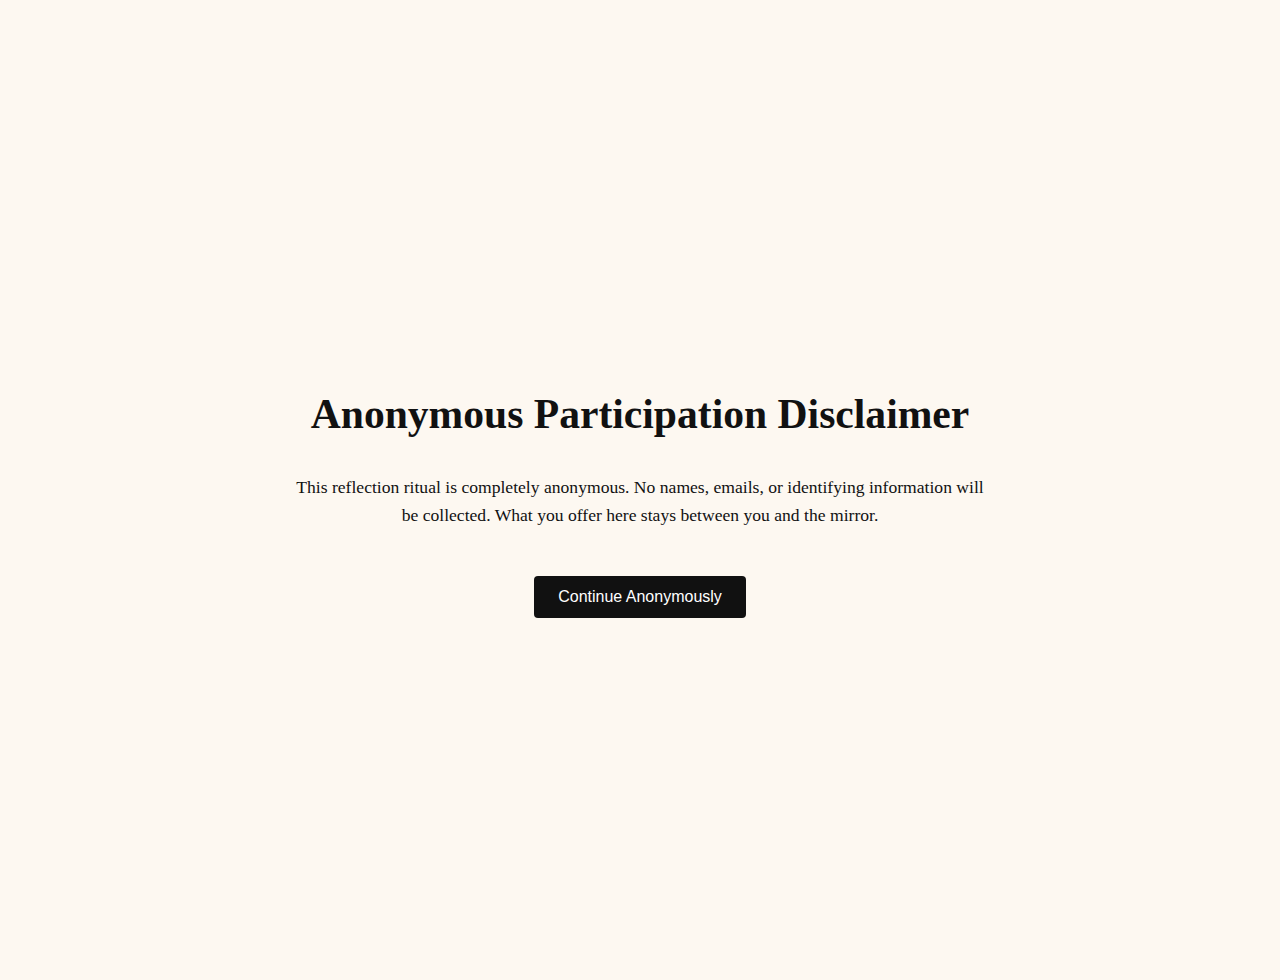
<file: index.html>
<!DOCTYPE html>
<html lang="en">
<head>
    <meta charset="UTF-8">
    <meta name="viewport" content="width=device-width, initial-scale=1.0">
    <title>Integrity Gatekeeper</title>
    
    <!-- Open Graph Meta Tags for link sharing -->
    <meta property="og:title" content=" " />
    <meta property="og:description" content=" " />
    <meta property="og:image" content="spiral-eye-logo.png" />
    <meta property="og:image:width" content="1200" />
    <meta property="og:image:height" content="1200" />
    <meta property="og:type" content="website" />
    
    <!-- Apple-specific link preview -->
    <meta name="apple-mobile-web-app-title" content=" " />
    <link rel="apple-touch-icon" href="spiral-eye-logo.png" />
    
    <!-- Twitter Card data (if sharing on Twitter) -->
    <meta name="twitter:card" content="summary_large_image" />
    <meta name="twitter:image" content="spiral-eye-logo.png" />
    <meta name="twitter:title" content=" " />
    <meta name="twitter:description" content=" " />
    
    <link rel="stylesheet" href="styles.css">
</head>
<body>
    <!-- Disclaimer Page -->
    <div id="disclaimer-page">
        <div class="content">
            <h1>Anonymous Participation Disclaimer</h1>
            <p>This reflection ritual is completely anonymous. No names, emails, or identifying information will be collected. What you offer here stays between you and the mirror.</p>
            <button onclick="showPage('gatekeeper-page')">Continue Anonymously</button>
        </div>
    </div>
    
    <!-- Gatekeeper Page -->
    <div id="gatekeeper-page">
        <div class="content">
            <div class="logo">
                <!-- Using the logo with a relative path -->
                <img src="spiral-eye-logo.png" alt="Integrity Gatekeeper Logo" width="120" height="120">
            </div>
            <h1>Integrity Gatekeeper</h1>
            
            <p>Before power is given, the mirror must be faced.</p>
            <p>Before trust is offered, truth must be revealed.</p>
            
            <p>The Gate stands silent.<br>
            The Mirror waits without judgment.</p>
            
            <p>This is not a test you can pass.<br>
            This is not a performance you can perfect.</p>
            
            <p>This is a reckoning with yourself.</p>
            
            <p>Step forward not to impress — but to be seen.<br>
            Step forward not to conquer — but to be known.</p>
            
            <p>Consent to reflection.<br>
            Consent to remembrance.</p>
            
            <p><em>The river does not forget.<br>
            The Current holds all who pass through.</em></p>
            
            <button onclick="showPage('phase1-page')">I Consent to Face the Mirror</button>
        </div>
    </div>
    
    <!-- Phase I Page -->
    <div id="phase1-page">
        <div class="content">
            <div class="header-container">
                <h1 class="main-title">Integrity Gatekeeper</h1>
                <h2 class="phase-title">Phase I: First Reflection</h2>
            </div>
            
            <div class="question">
                <p>1. What does integrity mean to you?</p>
                <textarea id="q1"></textarea>
            </div>
            
            <div class="question">
                <p>2. When was the last time you apologized and meant it?</p>
                <textarea id="q2"></textarea>
            </div>
            
            <div class="question">
                <p>3. What truth are you currently avoiding?</p>
                <textarea id="q3"></textarea>
            </div>
            
            <div class="question">
                <p>4. Who taught you what it means to be honest?</p>
                <textarea id="q4"></textarea>
            </div>
            
            <div class="question">
                <p>5. What is something you've never said out loud?</p>
                <textarea id="q5"></textarea>
            </div>
            
            <div class="question">
                <p>6. What value do you hold that most people don't?</p>
                <textarea id="q6"></textarea>
            </div>
            
            <div class="question">
                <p>7. When have you felt most conflicted about a decision?</p>
                <textarea id="q7"></textarea>
            </div>
            
            <div class="question">
                <p>8. What does your conscience tell you that you ignore?</p>
                <textarea id="q8"></textarea>
            </div>
            
            <div class="question">
                <p>9. What personal rule do you never break?</p>
                <textarea id="q9"></textarea>
            </div>
            
            <div class="question">
                <p>10. When have you chosen to tell a difficult truth?</p>
                <textarea id="q10"></textarea>
            </div>
            
            <button onclick="validateAndProceed('phase1-page', 'phase2-page', 1)">Continue to Phase II</button>
        </div>
    </div>
    
    <!-- Phase II Page -->
    <div id="phase2-page">
        <div class="content">
            <div class="header-container">
                <h1 class="main-title">Integrity Gatekeeper</h1>
                <h2 class="phase-title">Phase II: Ethical Disruption</h2>
            </div>
            
            <div class="question">
                <p>11. What do you stand for that you would defend no matter the cost?</p>
                <textarea id="q11"></textarea>
            </div>
            
            <div class="question">
                <p>12. What is your least defensible belief?</p>
                <textarea id="q12"></textarea>
            </div>
            
            <div class="question">
                <p>13. What promise have you broken?</p>
                <textarea id="q13"></textarea>
            </div>
            
            <div class="question">
                <p>14. What would disappoint the person who believes in you most?</p>
                <textarea id="q14"></textarea>
            </div>
            
            <div class="question">
                <p>15. When did you know the right thing to do but didn't do it?</p>
                <textarea id="q15"></textarea>
            </div>
            
            <div class="question">
                <p>16. What matters more to you: being right or being kind?</p>
                <textarea id="q16"></textarea>
            </div>
            
            <div class="question">
                <p>17. What truth are you afraid to tell someone?</p>
                <textarea id="q17"></textarea>
            </div>
            
            <div class="question">
                <p>18. When have you enabled a lie?</p>
                <textarea id="q18"></textarea>
            </div>
            
            <div class="question">
                <p>19. What perception of yourself do you protect but know isn't true?</p>
                <textarea id="q19"></textarea>
            </div>
            
            <div class="question">
                <p>20. What would the person you aspire to be do differently?</p>
                <textarea id="q20"></textarea>
            </div>
            
            <button onclick="validateAndProceed('phase2-page', 'phase3-page', 11)">Continue to Phase III</button>
        </div>
    </div>
    
    <!-- Phase III Page -->
    <div id="phase3-page">
        <div class="content">
            <div class="header-container">
                <h1 class="main-title">Integrity Gatekeeper</h1>
                <h2 class="phase-title">Phase III: Final Reckoning</h2>
            </div>
            
            <div class="question">
                <p>21. What uncomfortable truth would change you if you accepted it?</p>
                <textarea id="q21"></textarea>
            </div>
            
            <div class="question">
                <p>22. When have you compromised your values for acceptance?</p>
                <textarea id="q22"></textarea>
            </div>
            
            <div class="question">
                <p>23. What do you judge others for that you also do?</p>
                <textarea id="q23"></textarea>
            </div>
            
            <div class="question">
                <p>24. How would your worst enemy describe your integrity?</p>
                <textarea id="q24"></textarea>
            </div>
            
            <div class="question">
                <p>25. What truth would undo you?</p>
                <textarea id="q25"></textarea>
            </div>
            
            <div class="question">
                <p>26. What is your most profound regret?</p>
                <textarea id="q26"></textarea>
            </div>
            
            <div class="question">
                <p>27. What is the hardest ethical choice you've had to make?</p>
                <textarea id="q27"></textarea>
            </div>
            
            <div class="question">
                <p>28. What responsibility have you neglected?</p>
                <textarea id="q28"></textarea>
            </div>
            
            <div class="question">
                <p>29. What would it take for you to compromise your integrity?</p>
                <textarea id="q29"></textarea>
            </div>
            
            <div class="question">
                <p>30. What must you now confront?</p>
                <textarea id="q30"></textarea>
            </div>
            
            <button onclick="submitReflection()">Submit Reflection</button>
        </div>
    </div>
    
    <script>
        // Wait for the DOM to be fully loaded before initializing
        document.addEventListener('DOMContentLoaded', function() {
            // Hide all pages initially
            document.getElementById('disclaimer-page').style.display = 'none';
            document.getElementById('gatekeeper-page').style.display = 'none';
            document.getElementById('phase1-page').style.display = 'none';
            document.getElementById('phase2-page').style.display = 'none';
            document.getElementById('phase3-page').style.display = 'none';
            
            // Set a small timeout to ensure clean initial rendering
            setTimeout(function() {
                // Show disclaimer page
                document.getElementById('disclaimer-page').style.display = 'flex';
                document.getElementById('disclaimer-page').style.opacity = '1';
            }, 100);
        });
        
        function showPage(pageId) {
            // Get current visible page
            const currentPage = document.querySelector('div[id$="-page"]:not([style*="display: none"])');
            
            // Only proceed if we have a current page
            if (currentPage) {
                // Fade out current page
                currentPage.style.opacity = '0';
                
                setTimeout(function() {
                    // Hide current page first
                    currentPage.style.display = 'none';
                    
                    // Show new page with appropriate display style
                    if (pageId === 'disclaimer-page') {
                        document.getElementById(pageId).style.display = 'flex';
                    } else {
                        document.getElementById(pageId).style.display = 'block';
                    }
                    
                    // Force reflow to ensure transition works
                    void document.getElementById(pageId).offsetWidth;
                    
                    // Scroll to top of page
                    window.scrollTo(0, 0);
                    
                    // Fade in new page
                    document.getElementById(pageId).style.opacity = '1';
                }, 1500); // Match transition duration
            }
        }
        
        function validateAndProceed(currentPhaseId, nextPhaseId, startQuestionNum) {
            // Get all textareas in the current phase
            const currentPhase = document.querySelector(`div[id="${currentPhaseId}"]:not([style*="display: none"])`);
            const textareas = currentPhase.querySelectorAll('textarea');
            
            // Check if any textarea is empty
            let emptyFields = [];
            textareas.forEach((textarea, index) => {
                if (!textarea.value.trim()) {
                    textarea.classList.add('validation-error');
                    emptyFields.push(index + startQuestionNum);
                } else {
                    textarea.classList.remove('validation-error');
                }
            });
            
            // If there are empty fields, show validation message
            if (emptyFields.length > 0) {
                // Create validation alert
                const overlay = document.createElement('div');
                overlay.className = 'custom-alert-overlay';
                
                const alertBox = document.createElement('div');
                alertBox.className = 'custom-alert validation-alert';
                
                const title = document.createElement('h2');
                title.textContent = 'Incomplete Reflection';
                
                let message;
                if (emptyFields.length === 1) {
                    message = document.createElement('p');
                    message.textContent = `Please answer question ${emptyFields[0]} before proceeding.`;
                } else {
                    message = document.createElement('p');
                    message.textContent = `Please answer questions ${emptyFields.join(', ')} before proceeding.`;
                }
                
                const button = document.createElement('button');
                button.className = 'custom-alert-button';
                button.textContent = 'Return to Questions';
                button.onclick = function() {
                    document.body.removeChild(overlay);
                    
                    // Scroll to the first empty field
                    const firstEmptyField = document.getElementById(`q${emptyFields[0]}`);
                    if (firstEmptyField) {
                        setTimeout(() => {
                            firstEmptyField.scrollIntoView({ behavior: 'smooth', block: 'center' });
                        }, 100);
                    }
                };
                
                // Assemble the alert
                alertBox.appendChild(title);
                alertBox.appendChild(message);
                alertBox.appendChild(button);
                overlay.appendChild(alertBox);
                
                // Add to the page
                document.body.appendChild(overlay);
                
                return false; // Return false if validation fails
            }
            
            // If all fields are filled, proceed
            showPage(nextPhaseId);
            return true;
        }
        
        function generateDownloadableReflection() {
            // Create an embedded SVG for the spiral eye logo that matches your actual logo
            const svgLogo = `<svg width="120" height="120" viewBox="0 0 120 120" xmlns="http://www.w3.org/2000/svg">
                <!-- Outer circle -->
                <circle cx="60" cy="60" r="55" fill="none" stroke="#000" stroke-width="6"/>
                <!-- Eye outline -->
                <path d="M30,60 C40,40 80,40 90,60 C80,80 40,80 30,60 Z" fill="none" stroke="#000" stroke-width="6"/>
                <!-- Spiral inside eye -->
                <path d="M60,60 C65,60 70,55 70,50 C70,45 65,40 60,40 C55,40 50,45 50,50 C50,55 55,60 60,60 C70,60 75,50 75,45 C75,35 65,30 60,30 C50,30 45,40 45,50 C45,60 50,70 60,70 C75,70 85,55 85,45 C85,30 70,25 60,25 C45,25 35,40 35,50 C35,65 50,75 60,75" fill="none" stroke="#000" stroke-width="6"/>
            </svg>`;
            
            const encodedLogo = btoa(svgLogo);
            
            // Collect all answers
            const answers = [];
            
            // Phase 1 questions (1-10)
            for (let i = 1; i <= 10; i++) {
                const question = document.querySelector(`#phase1-page .question:nth-child(${i + 1}) p`).textContent;
                const answer = document.getElementById(`q${i}`).value.replace(/</g, '&lt;').replace(/>/g, '&gt;');
                answers.push({ question, answer });
            }
            
            // Phase 2 questions (11-20)
            for (let i = 11; i <= 20; i++) {
                const question = document.querySelector(`#phase2-page .question:nth-child(${i - 10 + 1}) p`).textContent;
                const answer = document.getElementById(`q${i}`).value.replace(/</g, '&lt;').replace(/>/g, '&gt;');
                answers.push({ question, answer });
            }
            
            // Phase 3 questions (21-30)
            for (let i = 21; i <= 30; i++) {
                const question = document.querySelector(`#phase3-page .question:nth-child(${i - 20 + 1}) p`).textContent;
                const answer = document.getElementById(`q${i}`).value.replace(/</g, '&lt;').replace(/>/g, '&gt;');
                answers.push({ question, answer });
            }
            
            // Create the HTML content
            let htmlContent = `
<!DOCTYPE html>
<html lang="en">
<head>
    <meta charset="UTF-8">
    <meta name="viewport" content="width=device-width, initial-scale=1.0">
    <title>Your Integrity Gatekeeper Reflection</title>
    <style>
        body {
            font-family: 'Georgia', serif;
            margin: 0;
            padding: 0;
            background-color: #f9f5e7;
            color: #333;
        }
        .container {
            max-width: 800px;
            margin: 2rem auto;
            padding: 2rem;
            background-color: rgba(255, 255, 255, 0.85);
            border: 1px solid #ddd;
            border-radius: 5px;
        }
        .header {
            text-align: center;
            margin-bottom: 2rem;
            padding-bottom: 1rem;
            border-bottom: 1px solid #ddd;
        }
        .logo {
            width: 120px;
            height: 120px;
            margin: 0 auto 1rem auto;
        }
        .logo img {
            width: 100%;
            height: auto;
        }
        h1 {
            font-size: 2.4rem;
            margin-bottom: 0.5rem;
            text-transform: uppercase;
            letter-spacing: 1px;
        }
        .date {
            font-style: italic;
            margin-bottom: 1.5rem;
        }
        .phase {
            margin-top: 2rem;
            margin-bottom: 1rem;
            text-align: center;
        }
        .phase h2 {
            font-size: 1.5rem;
            border-bottom: 1px solid #ddd;
            padding-bottom: 0.5rem;
        }
        .question-container {
            margin-bottom: 2rem;
            padding-bottom: 1rem;
            border-bottom: 1px solid #eee;
        }
        .question {
            font-weight: bold;
            margin-bottom: 0.5rem;
        }
        .answer {
            line-height: 1.6;
            white-space: pre-wrap;
        }
        .footer {
            text-align: center;
            margin-top: 3rem;
            font-style: italic;
            border-top: 1px solid #ddd;
            padding-top: 1rem;
        }
        @media print {
            body {
                background-color: white;
            }
            .container {
                border: none;
                padding: 0;
                max-width: 100%;
            }
            .question-container {
                page-break-inside: avoid;
            }
            .phase {
                page-break-before: always;
            }
            .phase:first-of-type {
                page-break-before: avoid;
            }
        }
    </style>
</head>
<body>
    <div class="container">
        <div class="header">
            <div class="logo">
                <img src="data:image/svg+xml;base64,${encodedLogo}" alt="Integrity Gatekeeper Logo">
            </div>
            <h1>Integrity Gatekeeper</h1>
            <div class="date">Reflection Date: ${new Date().toLocaleDateString()}</div>
        </div>
        
        <div class="phase">
            <h2>Phase I: First Reflection</h2>
        </div>`;
            
            // Add Phase I questions (0-9 in the array)
            for (let i = 0; i < 10; i++) {
                htmlContent += `
        <div class="question-container">
            <div class="question">${answers[i].question}</div>
            <div class="answer">${answers[i].answer}</div>
        </div>`;
            }
            
            // Add Phase II
            htmlContent += `
        <div class="phase">
            <h2>Phase II: Ethical Disruption</h2>
        </div>`;
            
            // Add Phase II questions (10-19 in the array)
            for (let i = 10; i < 20; i++) {
                htmlContent += `
        <div class="question-container">
            <div class="question">${answers[i].question}</div>
            <div class="answer">${answers[i].answer}</div>
        </div>`;
            }
            
            // Add Phase III
            htmlContent += `
        <div class="phase">
            <h2>Phase III: Final Reckoning</h2>
        </div>`;
            
            // Add Phase III questions (20-29 in the array)
            for (let i = 20; i < 30; i++) {
                htmlContent += `
        <div class="question-container">
            <div class="question">${answers[i].question}</div>
            <div class="answer">${answers[i].answer}</div>
        </div>`;
            }
            
            // Add footer
            htmlContent += `
        <div class="footer">
            <p>The mirror remembers. The river does not forget.</p>
        </div>
    </div>
</body>
</html>`;
            
            // Create a Blob with the HTML content
            const blob = new Blob([htmlContent], { type: 'text/html' });
            
            // Create a URL for the Blob
            const url = URL.createObjectURL(blob);
            
            // Create a temporary link element
            const link = document.createElement('a');
            link.href = url;
            link.download = 'Integrity_Gatekeeper_Reflection.html';
            
            // Append the link to the document
            document.body.appendChild(link);
            
            // Trigger the download
            link.click();
            
            // Clean up
            document.body.removeChild(link);
            URL.revokeObjectURL(url);
        }
        
        function submitReflection() {
            // Get all textareas in the current phase
            const currentPhase = document.querySelector('div[id="phase3-page"]:not([style*="display: none"])');
            const textareas = currentPhase.querySelectorAll('textarea');
            
            // Check if any textarea is empty
            let emptyFields = [];
            textareas.forEach((textarea, index) => {
                if (!textarea.value.trim()) {
                    textarea.classList.add('validation-error');
                    emptyFields.push(index + 21); // Adding 21 because we're in Phase 3 (questions 21-30)
                } else {
                    textarea.classList.remove('validation-error');
                }
            });
            
            // If there are empty fields, show validation message
            if (emptyFields.length > 0) {
                // Create validation alert
                const overlay = document.createElement('div');
                overlay.className = 'custom-alert-overlay';
                
                const alertBox = document.createElement('div');
                alertBox.className = 'custom-alert validation-alert';
                
                const title = document.createElement('h2');
                title.textContent = 'Incomplete Reflection';
                
                let message;
                if (emptyFields.length === 1) {
                    message = document.createElement('p');
                    message.textContent = `Please answer question ${emptyFields[0]} before submitting your reflection.`;
                } else {
                    message = document.createElement('p');
                    message.textContent = `Please answer questions ${emptyFields.join(', ')} before submitting your reflection.`;
                }
                
                const button = document.createElement('button');
                button.className = 'custom-alert-button';
                button.textContent = 'Return to Questions';
                button.onclick = function() {
                    document.body.removeChild(overlay);
                    
                    // Scroll to the first empty field
                    const firstEmptyField = document.getElementById(`q${emptyFields[0]}`);
                    if (firstEmptyField) {
                        setTimeout(() => {
                            firstEmptyField.scrollIntoView({ behavior: 'smooth', block: 'center' });
                        }, 100);
                    }
                };
                
                // Assemble the alert
                alertBox.appendChild(title);
                alertBox.appendChild(message);
                alertBox.appendChild(button);
                overlay.appendChild(alertBox);
                
                // Add to the page
                document.body.appendChild(overlay);
                
                return; // Stop execution if validation fails
            }
            
            // If all fields are filled, proceed with submission
            const overlay = document.createElement('div');
            overlay.className = 'custom-alert-overlay';
            
            const alertBox = document.createElement('div');
            alertBox.className = 'custom-alert';
            
            const title = document.createElement('h2');
            title.textContent = 'A message from the Integrity Gatekeeper';
            
            const message = document.createElement('p');
            message.textContent = 'Your reflection has been submitted. The mirror remembers.';
            
            // Create container for buttons
            const buttonsContainer = document.createElement('div');
            buttonsContainer.style.display = 'flex';
            buttonsContainer.style.flexDirection = 'column';
            buttonsContainer.style.gap = '10px';
            
            // Create the download button
            const downloadButton = document.createElement('button');
            downloadButton.className = 'custom-alert-button download-button';
            downloadButton.textContent = 'Download Your Reflection';
            downloadButton.onclick = function() {
                generateDownloadableReflection();
            };
            
            // Create the close button
            const closeButton = document.createElement('button');
            closeButton.className = 'custom-alert-button close-button';
            closeButton.textContent = 'Close';
            closeButton.onclick = function() {
                // Remove the custom alert
                document.body.removeChild(overlay);
                // Go back to disclaimer page
                showPage('disclaimer-page');
            };
            
            // Add buttons to container
            buttonsContainer.appendChild(downloadButton);
            buttonsContainer.appendChild(closeButton);
            
            // Assemble the alert
            alertBox.appendChild(title);
            alertBox.appendChild(message);
            alertBox.appendChild(buttonsContainer);
            overlay.appendChild(alertBox);
            
            // Add to the page
            document.body.appendChild(overlay);
        }
    </script>
</body>
</html>
</file>
<file: styles.css>
body {
  margin: 0;
  padding: 0;
  font-family: 'Georgia', serif;
  background-color: #fdf8f1;
  color: #111;
}

.content {
  max-width: 700px;
  margin: 0 auto;
  padding: 40px 20px;
  display: flex;
  flex-direction: column;
  align-items: center;
  text-align: center;
}

h1 {
  font-size: 2.6em;
  font-weight: 700;
  margin-bottom: 0.5em;
}

h2 {
  font-size: 1.5em;
  font-style: italic;
  margin-top: -10px;
  margin-bottom: 1.5em;
}

p {
  font-size: 1.1em;
  line-height: 1.6;
  margin: 0.8em 0;
}

em {
  font-style: italic;
}

button {
  background-color: #111;
  color: #fff;
  border: none;
  padding: 12px 24px;
  font-size: 1em;
  margin-top: 2em;
  cursor: pointer;
  border-radius: 4px;
  transition: background-color 0.3s ease;
}

button:hover {
  background-color: #333;
}

textarea {
  width: 100%;
  min-height: 120px;
  margin-top: 0.5em;
  margin-bottom: 2em;
  padding: 12px;
  font-size: 1em;
  border: 1px solid #ccc;
  border-radius: 4px;
  font-family: 'Georgia', serif;
  background-color: #fffefb;
  color: #111;
}

.logo {
  margin-bottom: 30px;
}

.main-title {
  font-size: 3em;
  letter-spacing: 1px;
}

.phase-title {
  font-size: 1.4em;
  font-style: italic;
  margin-bottom: 2em;
}

.question {
  text-align: left;
  margin-bottom: 1.5em;
}

.question p {
  font-weight: 600;
  font-size: 1.1em;
  margin-bottom: 0.5em;
}

#disclaimer-page .content {
  justify-content: center;
  min-height: 100vh;
}

#gatekeeper-page .content,
#phase1-page .content,
#phase2-page .content,
#phase3-page .content {
  display: none;
}
</file>
